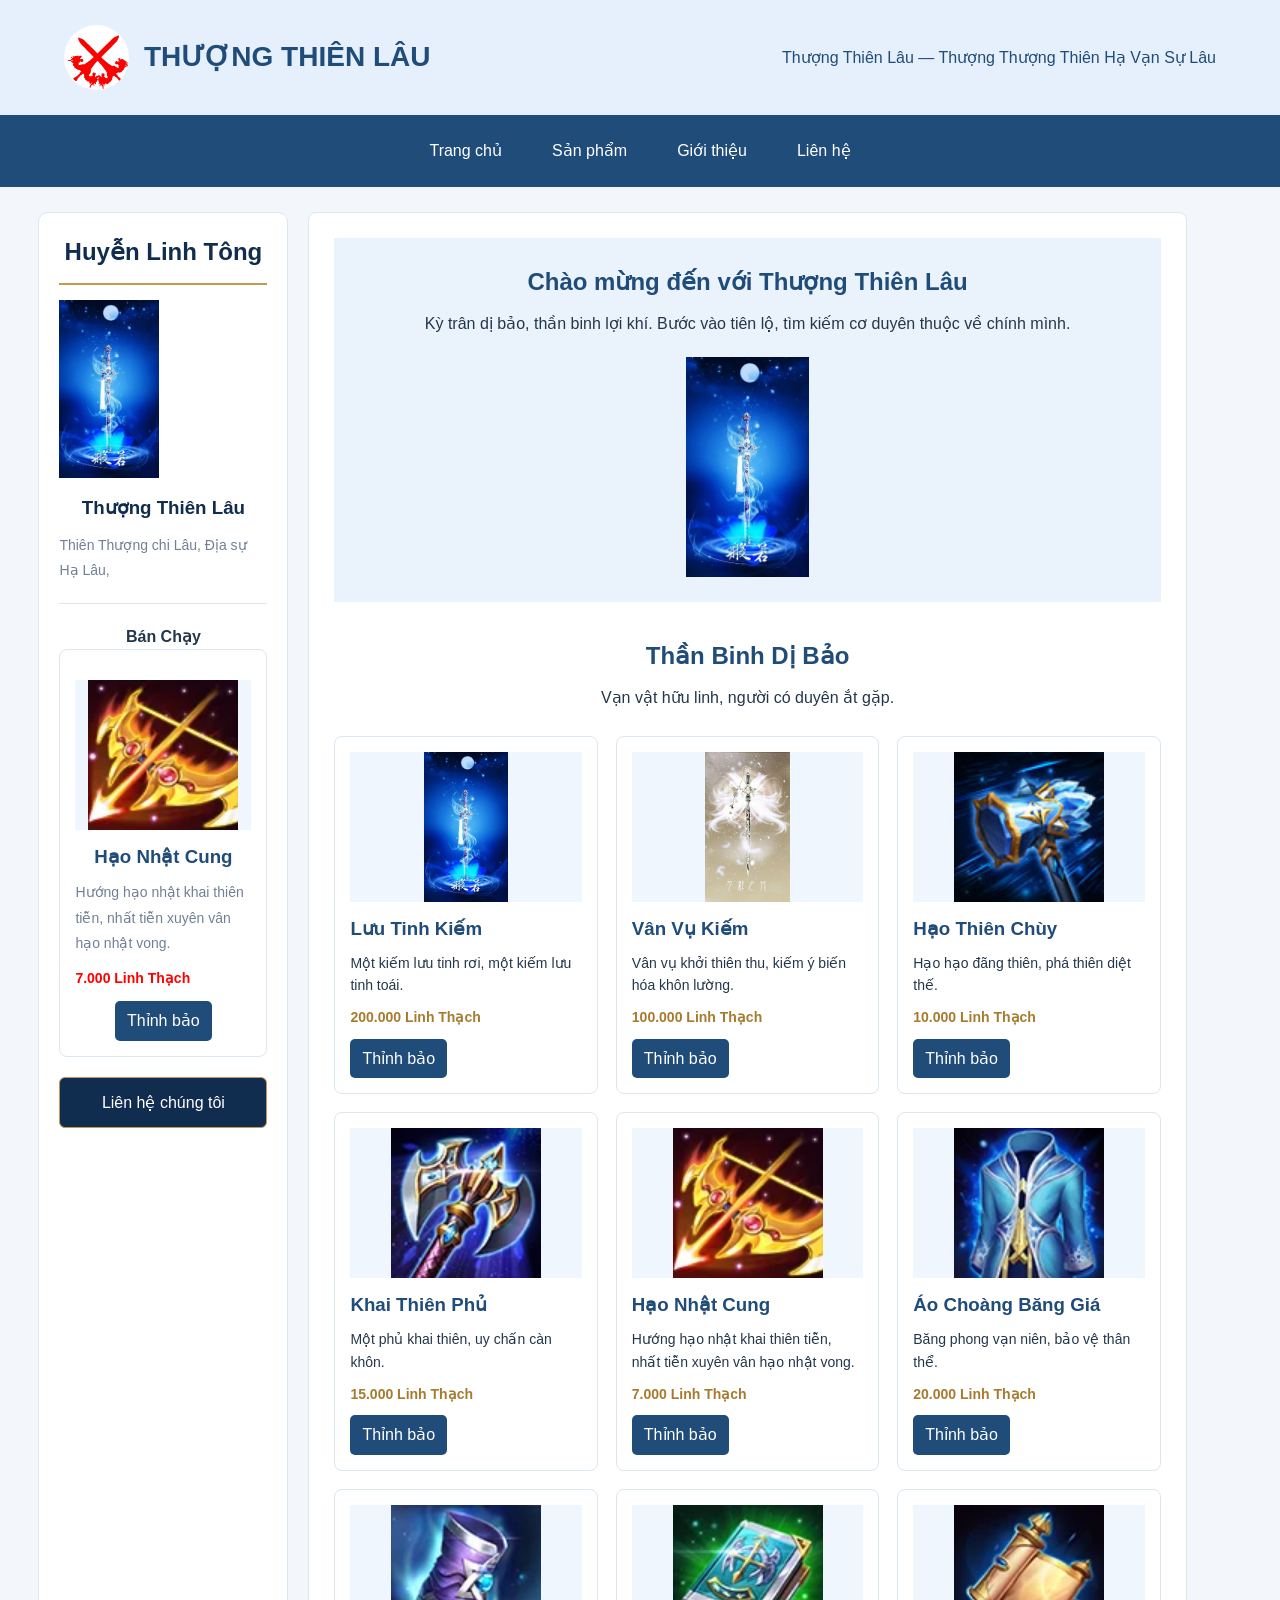
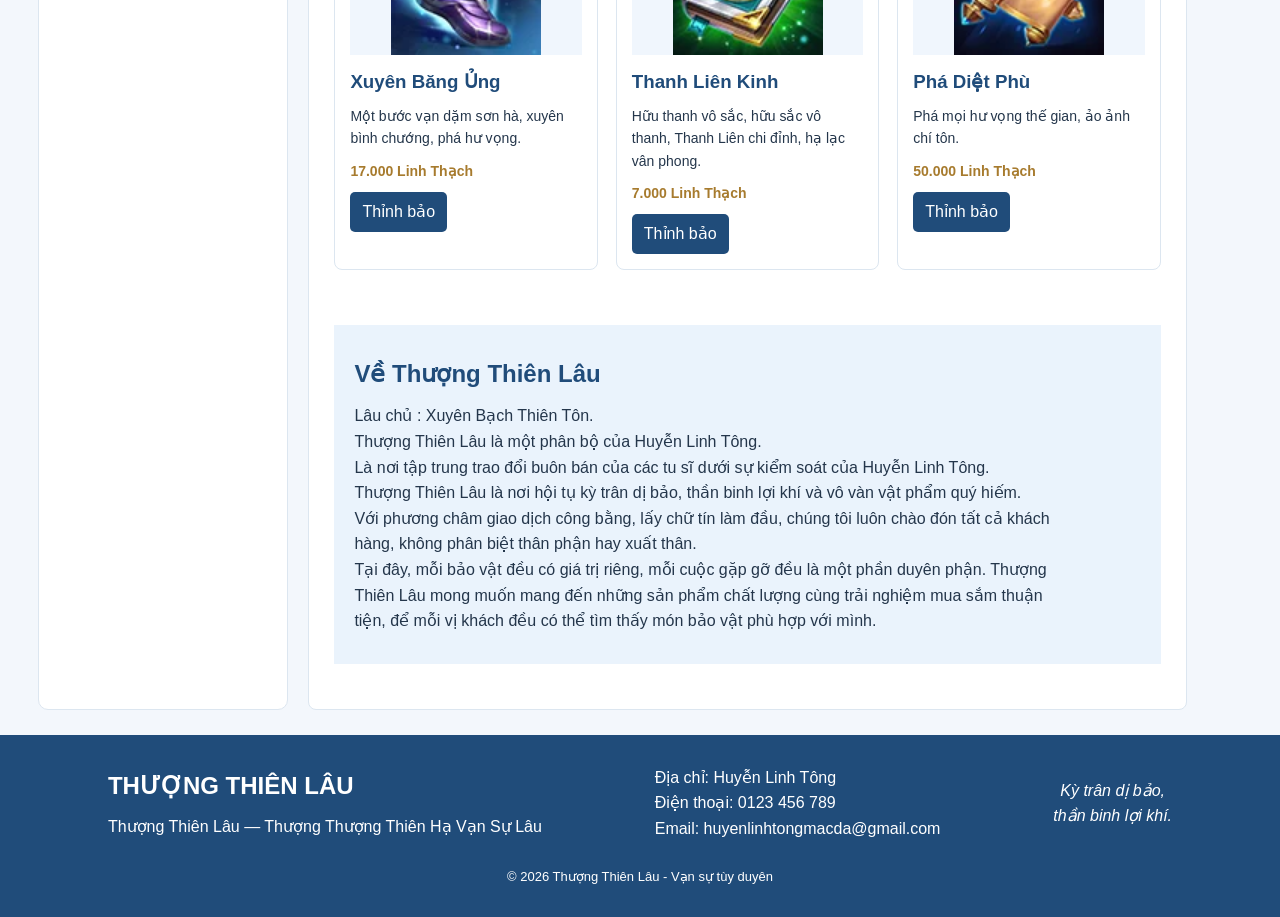
<file: index.html>
<!DOCTYPE html>
<html lang="vi">
<head>
    <meta charset="UTF-8">
    <meta name="viewport" content="width=device-width, initial-scale=1.0">
    <title>Thượng Thiên Lâu</title>
    <link rel="stylesheet" href="style.css">
</head>
<body>
    <header class="header">
        <a href="#trang_chu" class="logo">
            <img src="anh/logo.jpg" alt="Logo Thượng Thiên Lâu">
            <h1>THƯỢNG THIÊN LÂU</h1>
        </a>
        <p class="khau_hieu">Thượng Thiên Lâu — Thượng Thượng Thiên Hạ Vạn Sự Lâu</p>
    </header>

    <nav class="menu">
        <a href="#trang_chu">Trang chủ</a>
        <a href="#san_pham">Sản phẩm</a>
        <a href="#gioi_thieu">Giới thiệu</a>
        <a href="muc_con/lien_he.html">Liên hệ</a>
    </nav>

    <div class="bo_cuc">
        
        <aside class="sidebar">
            <h2>Huyễn Linh Tông</h2>

            <img src="anh/kiem_1.jpg" alt="Thượng Thiên Lâu">

            <h3>Thượng Thiên Lâu</h3>

            <p>
                Thiên Thượng chi Lâu, Địa sự Hạ Lâu,
                
            </p>

            <hr>
            <b>Bán Chạy</b>
            <article class="the_san_pham">
                <img src="anh/hao_nhat_cung.jpg" alt="Hạo Nhật Cung">
                <h3>Hạo Nhật Cung</h3>
                <p>Hướng hạo nhật khai thiên tiễn, nhất tiễn xuyên vân hạo nhật vong.</p>
                <p class="gia" style="color: red;">7.000 Linh Thạch</p>
                <a class="nut_mua" href="muc_con/lien_he.html">Thỉnh bảo</a>
            </article>
            
            
            

            <a href="muc_con/lien_he.html" class="nut_lien_he">
                Liên hệ chúng tôi
            </a>
        </aside>



        <main class="noi_dung" id="trang_chu">
            <section class="gioi_thieu_dau">
                <h2>Chào mừng đến với Thượng Thiên Lâu</h2>
                <p>Kỳ trân dị bảo, thần binh lợi khí. Bước vào tiên lộ, tìm kiếm cơ duyên thuộc về chính mình.</p>
                <img src="anh/kiem_1.jpg" alt="Lưu Tinh Kiếm">
            </section>

            <section class="san_pham" id="san_pham">
                <div class="tieu_de">
                    <h2>Thần Binh Dị Bảo</h2>
                    <p>Vạn vật hữu linh, người có duyên ắt gặp.</p>
                </div>
                <div class="danh_sach">
                    <article class="the_san_pham">
                        <img src="anh/kiem_1.jpg" alt="Lưu Tinh Kiếm">
                        <h3>Lưu Tinh Kiếm</h3>
                        <p>Một kiếm lưu tinh rơi, một kiếm lưu tinh toái.</p>
                        <p class="gia">200.000 Linh Thạch</p>
                        <a class="nut_mua" href="muc_con/lien_he.html">Thỉnh bảo</a>
                    </article>
                    <article class="the_san_pham">
                        <img src="anh/kiem_2.jpg" alt="Vân Vụ Kiếm">
                        <h3>Vân Vụ Kiếm</h3>
                        <p>Vân vụ khởi thiên thu, kiếm ý biến hóa khôn lường.</p>
                        <p class="gia">100.000 Linh Thạch</p>
                        <a class="nut_mua" href="muc_con/lien_he.html">Thỉnh bảo</a>
                    </article>
                    <article class="the_san_pham">
                        <img src="anh/hao_thien_chuy.jpg" alt="Hạo Thiên Chùy">
                        <h3>Hạo Thiên Chùy</h3>
                        <p>Hạo hạo đãng thiên, phá thiên diệt thế.</p>
                        <p class="gia">10.000 Linh Thạch</p>
                        <a class="nut_mua" href="muc_con/lien_he.html">Thỉnh bảo</a>
                    </article>
                    <article class="the_san_pham">
                        <img src="anh/khai_thien_phu.jpg" alt="Khai Thiên Phủ">
                        <h3>Khai Thiên Phủ</h3>
                        <p>Một phủ khai thiên, uy chấn càn khôn.</p>
                        <p class="gia">15.000 Linh Thạch</p>
                        <a class="nut_mua" href="muc_con/lien_he.html">Thỉnh bảo</a>
                    </article>
                    <article class="the_san_pham">
                        <img src="anh/hao_nhat_cung.jpg" alt="Hạo Nhật Cung">
                        <h3>Hạo Nhật Cung</h3>
                        <p>Hướng hạo nhật khai thiên tiễn, nhất tiễn xuyên vân hạo nhật vong.</p>
                        <p class="gia">7.000 Linh Thạch</p>
                        <a class="nut_mua" href="muc_con/lien_he.html">Thỉnh bảo</a>
                    </article>
                    <article class="the_san_pham">
                        <img src="anh/ao_choang_bang_gia.jpg" alt="Áo Choàng Băng Giá">
                        <h3>Áo Choàng Băng Giá</h3>
                        <p>Băng phong vạn niên, bảo vệ thân thể.</p>
                        <p class="gia">20.000 Linh Thạch</p>
                        <a class="nut_mua" href="muc_con/lien_he.html">Thỉnh bảo</a>
                    </article>
                    <article class="the_san_pham">
                        <img src="anh/giay_bang.jpg" alt="Xuyên Băng Ủng">
                        <h3>Xuyên Băng Ủng</h3>
                        <p>Một bước vạn dặm sơn hà, xuyên bình chướng, phá hư vọng.</p>
                        <p class="gia">17.000 Linh Thạch</p>
                        <a class="nut_mua" href="muc_con/muc_con/lien_he.html">Thỉnh bảo</a>
                    </article>
                    <article class="the_san_pham">
                        <img src="anh/sach_thanh.jpg" alt="Thanh Liên Kinh">
                        <h3>Thanh Liên Kinh</h3>
                        <p>Hữu thanh vô sắc, hữu sắc vô thanh, Thanh Liên chi đỉnh, hạ lạc vân phong.</p>
                        <p class="gia">7.000 Linh Thạch</p>
                        <a class="nut_mua" href="muc_con/lien_he.html">Thỉnh bảo</a>
                    </article>
                    <article class="the_san_pham">
                        <img src="anh/phu_luc.jpg" alt="Phá Diệt Phù">
                        <h3>Phá Diệt Phù</h3>
                        <p>Phá mọi hư vọng thế gian, ảo ảnh chí tôn.</p>
                        <p class="gia">50.000 Linh Thạch</p>
                        <a class="nut_mua" href="muc_con/lien_he.html">Thỉnh bảo</a>
                    </article>
                </div>
            </section>

            <section class="gioi_thieu" id="gioi_thieu">
                <h2>Về Thượng Thiên Lâu</h2>
                <p>Lâu chủ : Xuyên Bạch Thiên Tôn.</p>
                <p>Thượng Thiên Lâu là một phân bộ của Huyễn Linh Tông.</p>
                <p>Là nơi tập trung trao đổi buôn bán của các tu sĩ dưới sự kiểm soát của Huyễn Linh Tông.</p>
                <p>Thượng Thiên Lâu là nơi hội tụ kỳ trân dị bảo, thần binh lợi khí và vô vàn vật phẩm quý hiếm.</p>
                <p>Với phương châm giao dịch công bằng, lấy chữ tín làm đầu, chúng tôi luôn chào đón tất cả khách hàng, không phân biệt thân phận hay xuất thân.</p>
                <p>Tại đây, mỗi bảo vật đều có giá trị riêng, mỗi cuộc gặp gỡ đều là một phần duyên phận.
Thượng Thiên Lâu mong muốn mang đến những sản phẩm chất lượng cùng trải nghiệm mua sắm thuận tiện, để mỗi vị khách đều có thể tìm thấy món bảo vật phù hợp với mình.</p>

            </section>

            
        </main>
    </div>

    <footer class="footer">
        <div>
            <h2>THƯỢNG THIÊN LÂU</h2>
            <p>Thượng Thiên Lâu — Thượng Thượng Thiên Hạ Vạn Sự Lâu</p>
        </div>
        <div>
            <p>Địa chỉ: Huyễn Linh Tông</p>
            <p>Điện thoại: 0123 456 789</p>
            <p>Email: huyenlinhtongmacda@gmail.com</p>
        </div>
        <p class="footer_slogan">Kỳ trân dị bảo,<br>thần binh lợi khí.</p>
        <p class="ban_quyen">© 2026 Thượng Thiên Lâu - Vạn sự tùy duyên</p>
    </footer>
</body>
</html>
</file>
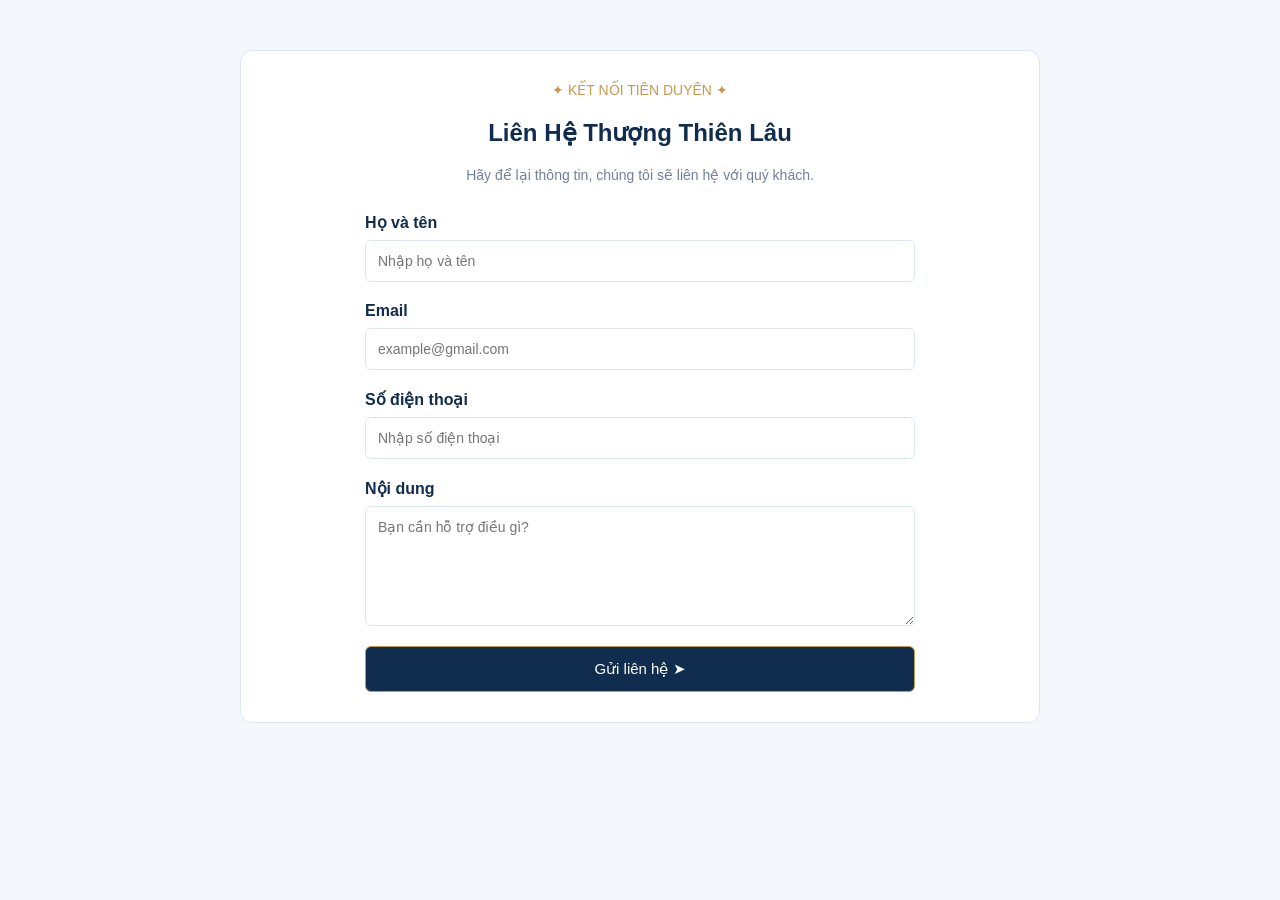
<file: muc_con/lien_he.html>
<!DOCTYPE html>
<html lang="vi">
<head>
    <meta charset="UTF-8">
    <meta name="viewport" content="width=device-width, initial-scale=1.0">
    <title>Liên hệ</title>

    <style>
        body {
            font-family: Arial, sans-serif;
            background-color: #f4f7fb;
            color: #24364b;
        }

        .lien_he {
            width: 80%;
            max-width: 800px;
            margin: 50px auto;
            padding: 30px;
            background-color: white;
            border: 1px solid #dce6f0;
            border-radius: 12px;
            box-sizing: border-box;
        }

        .tieu_de {
            text-align: center;
            margin-bottom: 30px;
        }

        .tieu_de span {
            color: #c49a50;
            font-size: 14px;
        }

        .tieu_de h2 {
            color: #102c4e;
        }

        .tieu_de p {
            color: #718096;
            font-size: 14px;
        }

        .form_lien_he {
            width: 100%;
            max-width: 550px;
            margin: 0 auto;
        }

        .form_nhom {
            margin-bottom: 20px;
        }

        .form_nhom label {
            display: block;
            margin-bottom: 8px;
            color: #102c4e;
            font-weight: bold;
        }

        .form_nhom input,
        .form_nhom textarea {
            display: block;
            width: 100%;
            padding: 12px;
            box-sizing: border-box;
            border: 1px solid #dce6f0;
            border-radius: 6px;
            font-family: Arial, sans-serif;
            font-size: 14px;
        }

        .form_nhom input:focus,
        .form_nhom textarea:focus {
            outline: 1px solid #c49a50;
            border-color: #c49a50;
        }

        .form_nhom textarea {
            height: 120px;
            resize: vertical;
        }

        .nut_gui {
            width: 100%;
            padding: 13px;
            background-color: #102c4e;
            color: white;
            border: 1px solid #c49a50;
            border-radius: 6px;
            font-size: 15px;
            cursor: pointer;
        }

        .nut_gui:hover {
            background-color: #1e527c;
        }

        
    </style>
</head>

<body>

    <section class="lien_he" id="lien_he">

        <div class="tieu_de">
            <span>✦ KẾT NỐI TIÊN DUYÊN ✦</span>
            <h2>Liên Hệ Thượng Thiên Lâu</h2>
            <p>Hãy để lại thông tin, chúng tôi sẽ liên hệ với quý khách.</p>
        </div>

        <form class="form_lien_he" action="#" method="post">

            <div class="form_nhom">
                <label for="ho_ten">Họ và tên</label>
                <input
                    type="text"
                    id="ho_ten"
                    name="ho_ten"
                    placeholder="Nhập họ và tên"
                    required
                >
            </div>

            <div class="form_nhom">
                <label for="email">Email</label>
                <input
                    type="email"
                    id="email"
                    name="email"
                    placeholder="example@gmail.com"
                    required
                >
            </div>

            <div class="form_nhom">
                <label for="so_dien_thoai">Số điện thoại</label>
                <input
                    type="tel"
                    id="so_dien_thoai"
                    name="so_dien_thoai"
                    placeholder="Nhập số điện thoại"
                    required
                >
            </div>

            <div class="form_nhom">
                <label for="noi_dung">Nội dung</label>
                <textarea
                    id="noi_dung"
                    name="noi_dung"
                    placeholder="Bạn cần hỗ trợ điều gì?"
                    required
                ></textarea>
            </div>

            <button type="submit" class="nut_gui">
                Gửi liên hệ ➤
            </button>

        </form>

    </section>

</body>
</html>
</file>
<file: style.css>
* {
    box-sizing: border-box;
    margin: 0;
    padding: 0;
}

html {
    scroll-behavior: smooth;
}

body {
    background-color: #f3f7fc;
    color: #24364b;
    font-family: Arial, sans-serif;
    line-height: 1.6;
}

a {
    color: inherit;
    text-decoration: none;
}

img {
    max-width: 100%;
    display: block;
}


.header {
    display: flex;
    justify-content: space-between;
    align-items: center;
    gap: 20px;
    padding: 25px 5%;
    background-color: #e5f0fc;
}

.logo {
    display: flex;
    align-items: center;
    gap: 15px;
}

.logo img {
    width: 65px;
    height: 65px;
    border-radius: 50%;
    object-fit: cover;
}

.logo h1 {
    color: #204c7a;
    font-size: 28px;
}

.khau_hieu {
    color: #204c7a;
}


.menu {
    display: flex;
    justify-content: center;
    gap: 10px;
    padding: 15px;
    background-color: #204c7a;
    color: white;
}

.menu a {
    padding: 8px 20px;
}

.menu a:hover {
    background-color: #376da4;
}


.bo_cuc {
    display: flex;
    align-items: stretch;
    gap: 20px;
    padding: 25px 3%;
}

.sidebar {
    width: 250px;
    flex-shrink: 0;
    padding: 20px;
    box-sizing: border-box;

    background-color: white;
    border: 1px solid #dce6f0;
    border-radius: 10px;

    text-align: center;
}

.sidebar h2 {
    padding-bottom: 12px;
    color: #102c4e;
    border-bottom: 2px solid #c49a50;
}

.sidebar img {
    width: 100px;
    
    margin: 15px 0;
    
}

.sidebar h3 {
    margin: 10px 0;
    color: #102c4e;
}

.sidebar p {
    color: #718096;
    font-size: 14px;
    line-height: 1.8;
    text-align: left;
}

.sidebar hr {
    margin: 20px 0;
    border: none;
    border-top: 1px solid #dce6f0;
}

.nut_lien_he {
    display: block;
    margin-top: 20px;
    padding: 12px;

    color: white;
    background-color: #102c4e;
    border: 1px solid #c49a50;
    border-radius: 6px;

    text-decoration: none;
}

.nut_lien_he:hover {
    background-color: #1e527c;
}


.noi_dung {
    width: 73%;
    min-width: 0;
    padding: 25px;
    border: 1px solid #dce6f0;
    border-radius: 8px;
    background-color: white;
}

.gioi_thieu_dau {
    padding: 25px;
    text-align: center;
    background-color: #eaf3fc;
}

.gioi_thieu_dau h2 {
    margin-bottom: 10px;
    color: #204c7a;
}

.gioi_thieu_dau p {
    margin-bottom: 20px;
}

.gioi_thieu_dau img {
    width: 220px;
    height: 220px;
    margin: 0 auto;
    object-fit: contain;
}

.san_pham {
    padding: 35px 0;
    scroll-margin-top: 15px;
}

.tieu_de {
    margin-bottom: 25px;
    text-align: center;
}

.tieu_de h2,
.gioi_thieu h2,
.lien_he h2 {
    margin-bottom: 10px;
    color: #204c7a;
}

.danh_sach {
    display: grid;
    grid-template-columns: repeat(3, minmax(0, 1fr));
    gap: 18px;
}

.the_san_pham {
    padding: 15px;
    border: 1px solid #dce6f0;
    border-radius: 8px;
    background-color: white;
}

.the_san_pham img {
    width: 100%;
    height: 150px;
    margin-bottom: 12px;
    object-fit: contain;
    background-color: #f0f6fd;
}

.the_san_pham h3 {
    margin-bottom: 8px;
    color: #204c7a;
}

.the_san_pham p {
    margin-bottom: 10px;
    font-size: 14px;
}

.gia {
    color: #a77b2e;
    font-weight: bold;
}

.nut_mua {
    display: inline-block;
    padding: 7px 12px;
    border-radius: 5px;
    background-color: #204c7a;
    color: white;
}

.nut_mua:hover {
    background-color: #376da4;
}


.gioi_thieu {
    margin: 20px 0;
    padding: 30px 20px;
    background-color: #eaf3fc;
    scroll-margin-top: 15px;
}

.gioi_thieu p {
    max-width: 700px;
}

.footer {
    display: flex;
    justify-content: space-around;
    align-items: center;
    flex-wrap: wrap;
    gap: 25px;
    padding: 30px 5%;
    background-color: #204c7a;
    color: white;
}

.footer h2 {
    margin-bottom: 8px;
}

.footer_slogan {
    font-style: italic;
    text-align: center;
}

.ban_quyen {
    width: 100%;
    text-align: center;
    font-size: 13px;
}
</file>
